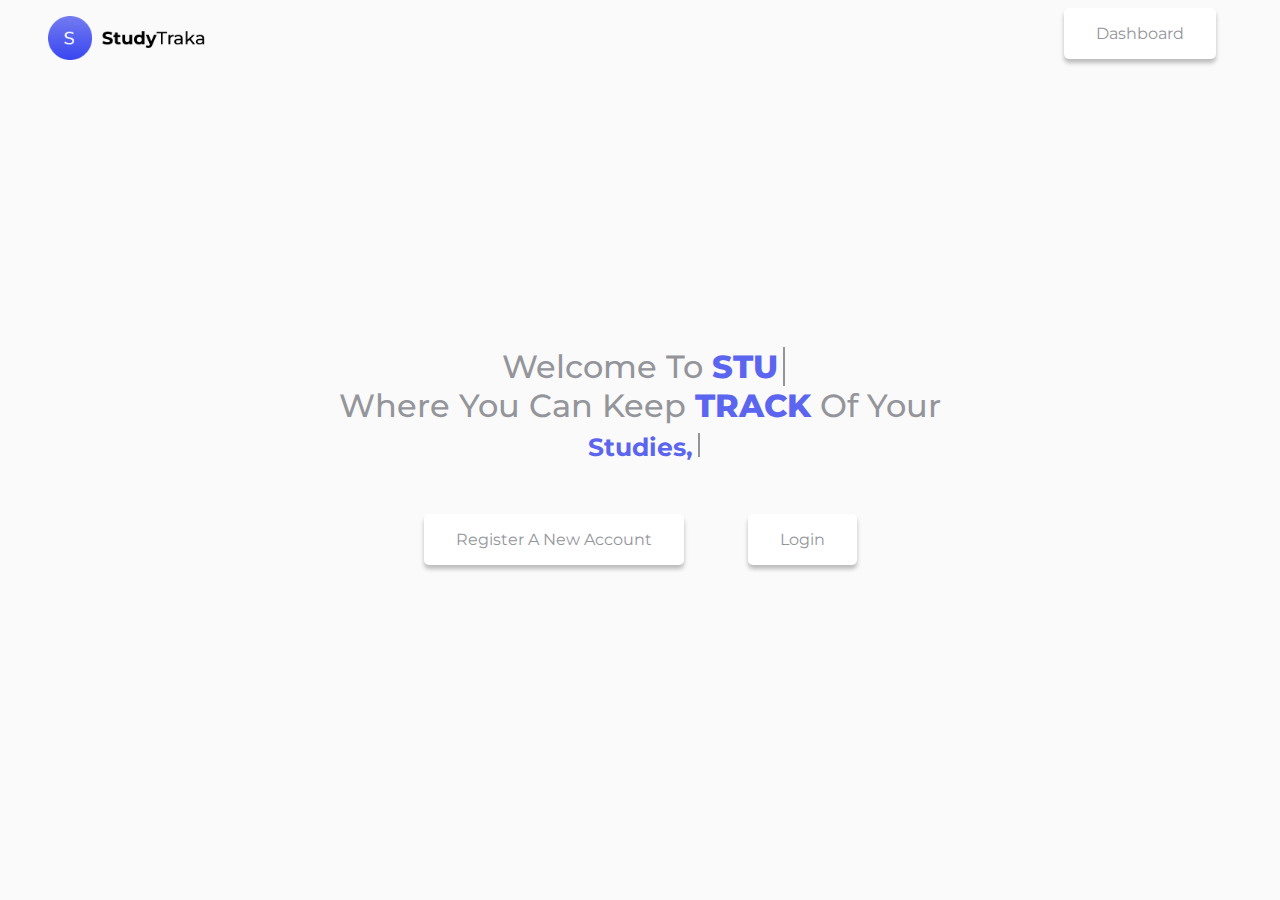
<file: index.html>
<!DOCTYPE html>
<html lang="en">
  <head>
    <meta charset="UTF-8" />
    <meta http-equiv="X-UA-Compatible" content="IE=edge" />
    <meta name="viewport" content="width=device-width, initial-scale=1.0" />
    <link
      rel="shortcut icon"
      href="./Assets/Img/Group 2.png"
      type="image/x-icon"
    />
    <!-- ========= bootstrap icon ========== -->
    <link
      rel="stylesheet"
      href="https://cdn.jsdelivr.net/npm/bootstrap-icons@1.9.1/font/bootstrap-icons.css"
      integrity="sha384-xeJqLiuOvjUBq3iGOjvSQSIlwrpqjSHXpduPd6rQpuiM3f5/ijby8pCsnbu5S81n"
      crossorigin="anonymous"
    />

    <!-- ========= iconScout ========= -->
    <link
      rel="stylesheet"
      href="https://unicons.iconscout.com/release/v4.0.0/css/line.css"
    />
    
    <!-- ========= CSS LINK ========== -->
    <link rel="stylesheet" href="./Assets/css/home.css" />

    <!-- ========== TITLE =========== -->
    <title>StudyTraka | Home</title>
  </head>
  <body>
    <div class="form-logo">
      <img src="./Assets/img/Frame 26.png" alt="" class="logo-img" />
      <a href="/dash.html" class="logout" id="sign_out">Dashboard</a>
    </div>
    <div class="container">
      <p class="Welcome">
        Welcome to <span id="auto"></span> <br />
        where you can keep <span id="autos">track</span> of your <br />
        <span id="auto_type"></span>
      </p>

      <div class="reg-log-btn">
        <a href="#" class="submit-btn regis-user">Register a New Account </a>

        <a href="#" class="submit-btn login-user">Login </a>
      </div>
    </div>
    <script type="module" src="./Assets/js/index.js"></script>
  </body>
</html>
</file>
<file: Assets/css/home.css>
@import url("https://fonts.googleapis.com/css2?family=Montserrat:wght@100;200;300;400;500;600;700;800;900&display=swap");
:root {
  --body-color: #fafafa;
  --title-color: #000000;
  --nav-bg: #F5F6FF;
  --input-filed: #ffffff;
  --input-text: #94959a;
  --trak-color: #5B65F0;
  --shadow: 0px 4px 4px rgba(0, 0, 0, 0.25);
  --all-font: "Montserrat", sans-serif;

  /* font weight */
  --font-th: 100;
  --font-el: 200;
  --font-lh: 300;
  --font-rg: 400;
  --font-md: 500;
  --font-sb: 600;
  --font-bold: 700;
  --font-eb: 800;
  --font-blk: 900;
}


*{
    margin: 0;
    padding: 0;
    box-sizing: border-box;
}

a{
  text-decoration: none;
}

body{
    position: relative;
    width: 100%;
    min-height: 100vh;
    height: auto;
    background-color: var(--body-color);
    font-family:  var(--all-font);
}

.logo-img {
    margin: 1rem 3rem 0;
    width: 10rem;
  }
.container{
    position: relative;
    width: auto;
    height: 87vh;
    display: flex;
    flex-direction: column;
    justify-content: center;
    align-items: center;
}

 .Welcome{
    font-size: 2rem;
    color: var(--input-text);
    font-weight: 500;
    text-align: center;
    text-transform: capitalize;
    margin: 0 18rem;
}

.logout {
  position: absolute;
  top: 0;
  right: 0;
  border-radius: 5px;
  background-color: var(--input-filed);
  border: none;
  color: var(--input-text);
  transition: 0.5s;
  text-transform: capitalize;
  width: auto;
  padding: 1rem 2rem;
  cursor: pointer;
  margin: 0.5rem 4rem 0;
  box-shadow: var(--shadow);
}

.logout:hover {
  background-color: var(--nav-bg);
  color: var(--input-text);
}

.reg-log-btn{
    display: flex;
    gap: 4rem;
}
.submit-btn {
    border-radius: 5px;
    background-color: var(--input-filed);
    border: none;
    color: var(--input-text);
    transition: 0.5s;
    text-transform: capitalize;
    width: auto;
    padding: 1rem 2rem;
    cursor: pointer;
    margin: 50px auto 0;
    box-shadow: var(--shadow);
  }

  .submit-btn:hover {
    background-color: var(--nav-bg);
    color: var(--input-text);
  }

  #auto{
    font-weight: 800;
    text-transform: uppercase;
    color: var(--trak-color)
  }

  #auto::after{
    content: "";
    position: absolute;
    width : 5px;
    height: 5%;
    border-right: 2px solid var(--input-text);
    animation:alternate-reverse blink 0.5s ease infinite ;
  }
  #autos{
    font-weight: 800;
    text-transform: uppercase;
    color: var(--trak-color)
  }

#auto_type{
  font-size:1.58rem;
    font-weight: 700;
    position: relative;
    color: var(--trak-color)
}

#auto_type::after{
content: "";
position: absolute;
width : 5px;
height: 80%;
top: 0.1rem;
border-right: 2px solid var(--input-text);
animation:alternate-reverse blink 0.5s ease infinite ;
}

@keyframes blink {
  0%{
    opacity: 0;
  }
  100%{
    opacity: 1;
  }
  
}
</file>
